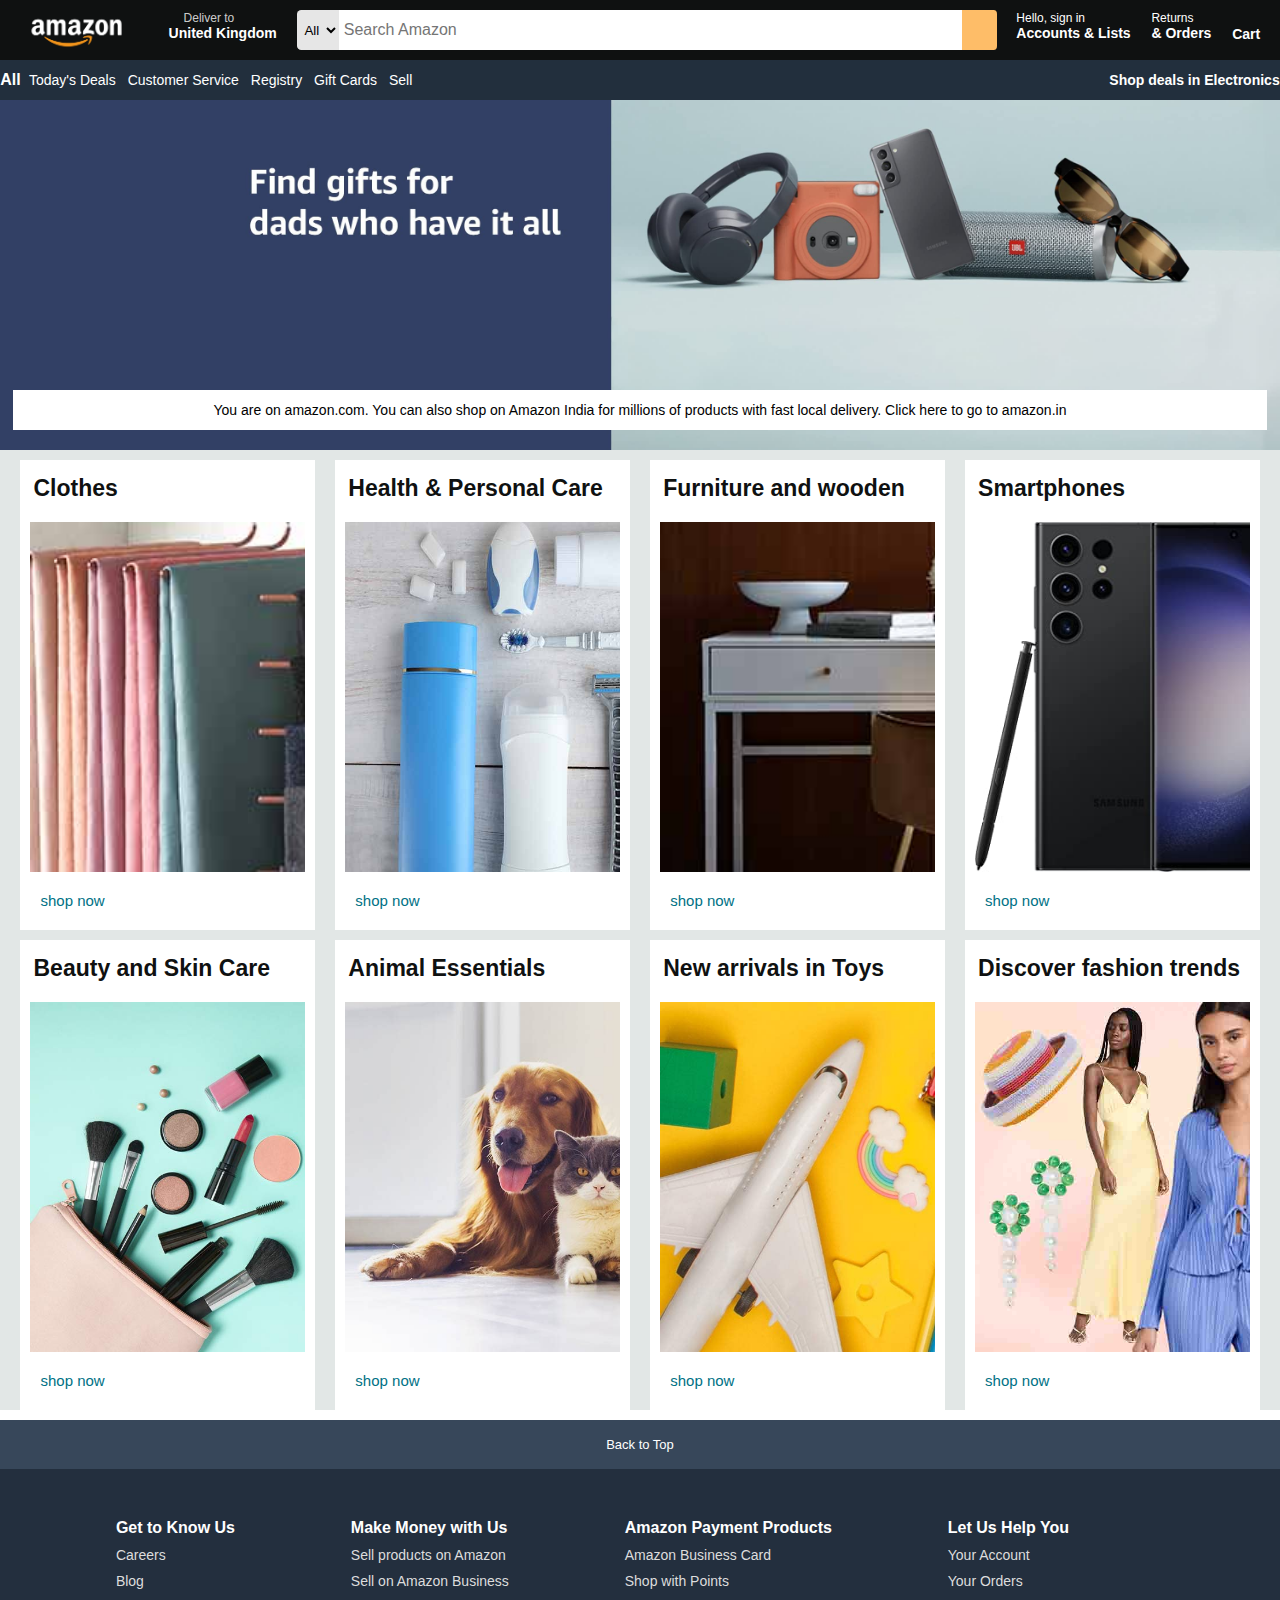
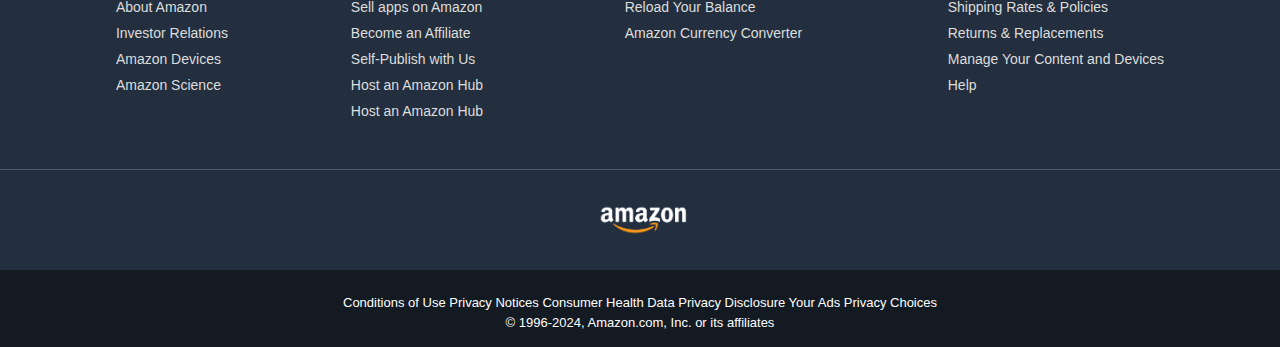
<file: index.html>
<!DOCTYPE html>
<html lang="en">
<head>
    <meta charset="UTF-8">
    <meta name="viewport" content="width=device-width, initial-scale=1.0">
    <title>Amazon</title>
    <link rel="stylesheet" href="https://cdnjs.cloudflare.com/ajax/libs/font-awesome/6.6.0/css/all.min.css" integrity="sha512-Kc323vGBEqzTmouAECnVceyQqyqdsSiqLQISBL29aUW4U/M7pSPA/gEUZQqv1cwx4OnYxTxve5UMg5GT6L4JJg==" crossorigin="anonymous" referrerpolicy="no-referrer" />
<link rel="stylesheet" href="style.css">
</head>
<body>
    <header>
        <div class="navbar">
            <div class="nav-logo border">
                <div class="logo"></div>
            </div>
            <div class="nav-address border">
                <p class="first-add">Deliver to</p>
                <div class="add-icon">
                    <i class="fa-solid fa-location-dot"></i>
                    <p class="second-add">United Kingdom</p>
                </div>
            </div>
            <div class="search-bar">
                <select class="select">
                    <option>All</option>
                </select>
                <input class="input-bar" placeholder=" Search Amazon">
                <button class="search-icon"><i class="fa-solid fa-magnifying-glass"></i></button>
            </div>
            <div class="nav-signin border">
                <p class="first-text">Hello, sign in</p>
                <p class="second-text">Accounts & Lists</p>
            </div>

            <div class="returns border">
                <p class="first-text">Returns</p>
                <p class="second-text">& Orders</p>
            </div>

            <div class="cart border">
              <div class="cart-icon">  <i class="fa-solid fa-cart-shopping"></i> </div>
                <p class="cart-text">Cart</p>
            </div>


            
                </div>



                <div class="panel">
                    <div class="panel-all">
                        <i class="fa-solid fa-bars"></i>       
                       <b>All</b>
                    </div>
    
                        <div class="panel-options">
                            <p> Today's Deals </p>                          
                            <p> Customer Service </p>
                            <p> Registry </p>
                            <p> Gift Cards </p>
                            <p> Sell  </p> </div>
                        
                        <div class="panel-deals">Shop deals in Electronics</div>
                    </div>
 </header>

 <div class="hero-section">
    <div class="hero-msg">
        <p>You are on amazon.com. You can also shop on Amazon India for millions of products with fast local delivery.<a> Click here to go to amazon.in </a></p>
    </div>
 </div>

 <div class="shop-section">
    <div class="box1 box">
        <div class="box-content">
            <h2>Clothes </h2>
        
        <div class="box-img" style="background-image:url('Images/box1_image.jpg')"></div>
        <p>shop now</p>
        </div>
    </div>
    <div class="box2 box"><div class="box-content">
        <h2>Health & Personal Care </h2>
    
    <div class="box-img" style="background-image:url('Images/box2_image.jpg')"></div>
    <p>shop now</p>
    </div></div>
    <div class="box3 box"><div class="box-content">
        <h2>Furniture and wooden </h2>
    
    <div class="box-img" style="background-image:url('Images/box3_image.jpg')"></div>
    <p>shop now</p>
    </div></div>
    <div class="box4 box"><div class="box-content">
        <h2>Smartphones</h2>
    
    <div class="box-img" style="background-image:url('Images/box4_image.jpg')"></div>
    <p>shop now</p>
    </div></div>
    <div class="box1 box">
        <div class="box-content">
            <h2>Beauty and Skin Care </h2>
        
        <div class="box-img" style="background-image:url('Images/box5_image.jpg')"></div>
        <p>shop now</p>
        </div>
    </div>
    <div class="box2 box"><div class="box-content">
        <h2>Animal Essentials</h2>
    
    <div class="box-img" style="background-image:url('Images/box6_image.jpg')"></div>
    <p>shop now</p>
    </div></div>
    <div class="box3 box"><div class="box-content">
        <h2>New arrivals in Toys </h2>
    
    <div class="box-img" style="background-image:url('Images/box7_image.jpg')"></div>
    <p>shop now</p>
    </div></div>
    <div class="box4 box"><div class="box-content">
        <h2>Discover fashion trends</h2>
    
    <div class="box-img" style="background-image:url('Images/box8_image.jpg')"></div>
    <p>shop now</p>
    </div></div>
 </div>

 <footer>
    <div class="foot-panel1">
        Back to Top
    </div>
    <div class="foot-panel2">
        <ul class="list1">
            <p>Get to Know Us</p>
<a>Careers</a>
<a>Blog</a>
<a>About Amazon</a>
<a>Investor Relations</a>
<a>Amazon Devices</a>
<a>Amazon Science</a>

        </ul>

        <ul class="list1">
            <p>Make Money with Us</p>
<a>Sell products on Amazon</a>                 
<a>Sell on Amazon Business</a>
<a>Sell apps on Amazon</a>
<a>Become an Affiliate</a>
<a>Self-Publish with Us</a>
<a>Host an Amazon Hub</a>
<a>Host an Amazon Hub</a>

        </ul>

        <ul class="list1">
            <p>Amazon Payment Products</p>
<a>Amazon Business Card</a>
<a>Shop with Points</a>
<a>Reload Your Balance</a>
<a>Amazon Currency Converter</a>

        </ul>

        <ul class="list1">
            <p>Let Us Help You</p>
<a>Your Account</a>
<a>Your Orders</a>
<a>Shipping Rates &
    Policies</a>
<a>Returns &
     Replacements</a>
<a>Manage Your
    Content and Devices</a>
<a>Help</a>

        </ul>
    </div>
    <div class="foot-panel3">
        <div class="foot-logo"></div>
    </div>
    
    <div class="foot-panel4">
    <div class="pages">
        <a>Conditions of Use</a>
        <a>Privacy Notices</a>
        <a>Consumer Health Data Privacy Disclosure</a>
        <a>Your Ads Privacy Choices</a>
    </div>
        <div class="copyright">
            © 1996-2024, Amazon.com, Inc. or its affiliates

        </div>
    </div>
</div>
 </footer>
   

    
</body>
</html>
</file>
<file: style.css>
*{
    margin:0;
    padding:0;
    font-family: Arial;
    border: border-box;

}


.navbar{
    
    height:60px;
    background-color:#0f1111;
    color:white;
    
    justify-content: space-evenly;
    display:flex;
}



.nav-logo{
    height:50px;
    width:113px;
}

.logo{
    background-image: url("Images/amazon_logo.png");
    height:50px;
    width:100%;
    background-size: cover;
}

.border{
    border:1.5px solid transparent;
    border-style:inset
}

.border:hover{
    border:1.5px solid white;
}
.first-add{
    color:rgba(255, 255, 255, 0.8);
    font-size: 12px;
    margin-left:20px;
}

.second-add{
    font-weight: 600;
    font-size: 14px;
    margin-left: 5px;
}

.add-icon{
   display:flex;
   align-items: baseline;
}

.nav-address{
    margin-top: 10px;
    margin-left:10px;
}

.search-bar{
    
    display:flex;
    height:40px;
    width:700px;
    
    margin-top:10px;}
    



.input-bar{
    width:800px;
    border:none;
    font-size: 16px;
}

.search-icon{
    
    font-size: 20px;
    text-align: center;
    width:45px;
    border-top-right-radius:10%;
    border-bottom-right-radius:10%;
    background-color:#febd68;
    border:none;
    
}

.select{
    width:55px;
    border-top-left-radius:10%;
    border-bottom-left-radius:10%;
    text-align: center;
    border:none;
    background-color:#E6E6E6
}


/* box no. 4 */

.nav-signin{
    margin-top:10px;
}
.first-text{
    font-size: 12px;
}

.second-text{
    font-size: 14px;
    font-weight:600;
}

.returns{
    margin-top: 10px;
}

.cart{
    
    display:flex;
}

.cart-icon{
    font-size: 27px;
    margin-top: 10px;
    
}

.cart-text{
    font-size: 14px;
    font-weight:600 ;
    margin-top: 25px;

} 


/* Navbar almost complete */


.panel{
    
    color:white;
    height:40px;
    background-color:#222f3d;
    display:flex;
    align-items: center;
    justify-content: space-evenly;
    
}



.panel-options p{
     font-size: 14px;
    display: inline;
    margin-left: 8px;
    
    
    
    
}  

.panel-options{
    width:85%;
    
    
    
}
.panel-deals{
    font-weight: 600;
    font-size: 14px;
    
    

}


/* hero section */

.hero-section{
    background-image: url("Images/hero_image.jpg");
    background-size: cover;
    height:350px;
    display:flex;
    justify-content: center;
    align-items: flex-end;

}

.hero-msg{
    height:40px;
    display: flex;
    align-items: center;
    justify-content: center;
    font-size: 14px;
    position:relative;
    width:98%;
    margin-bottom: 20px;
    
    
    
    
    

    background-color: white;
}


/* shopping content */

.box{
    
    width:23%;
    height:420px;
    margin-top: 10px;
    background-color: white;
    padding: 15px 0px 35px;
    
}

.shop-section{
    background-color: #e2e7e6;
    display:flex;
    flex-wrap: wrap;
    justify-content: space-evenly;
    

}

.box-img{

    
    background-size: cover;
    height:350px;
    margin-bottom:15px ;
} 

.box-content{
    margin-left: 10px;
    margin-right:10px;
}

.box-content p{
    margin-top: 20px;
    font-size: 15px;
    color:#007185;
    margin-left: 10px;
    
}

.box-content h2{
    margin-left: 3px;
    margin-bottom: 20px;
    font-size: 23px;
    color:#0f1111;
}

.foot-panel1{
    margin-top: 10px;;
    background-color: #37475a;
    height:49px;
    
    display:flex;
    align-items: center;
    justify-content: center;
    color:white;
    font-size: 13px;

}

.foot-panel2{
    background-color: #232f3e;
    height:300px;
    

}

.foot-panel3{
    height:100px;
    background-color: #232f3e;
    border-top: 0.5px solid rgba(255, 255, 255, 0.22);
    display:flex;
    justify-content: center;
    align-items: center;

    

}



.list1{
    display:flex;
    flex-direction: column;
    
    

}
.list1 a{
    display:flex;
    flex-direction: column;
    color:#dddddd;
    font-size: 14px;
    margin-top: 10px;
    

}

.list1 p{
    margin-top: 50px;
  color:white;
  font-weight: 600;
  font-size: 16px;

}

.foot-panel2{
    
    display:flex;
    justify-content: space-evenly;

}

.foot-logo{
    background-image: url("Images/amazon_logo.png");
    background-size: cover;
    width:100px;
    height:60px;
    
    
}

.foot-panel4{
    height:77px;
    background-color: #131a22;
    color:white;
    font-size: 13px;
    
    text-align: center;
    

}

.foot-panel4 a{    
    color:white;

}

.pages{
    padding-top: 25px;
}
.copyright{
    padding-top: 5px;
}
</file>
